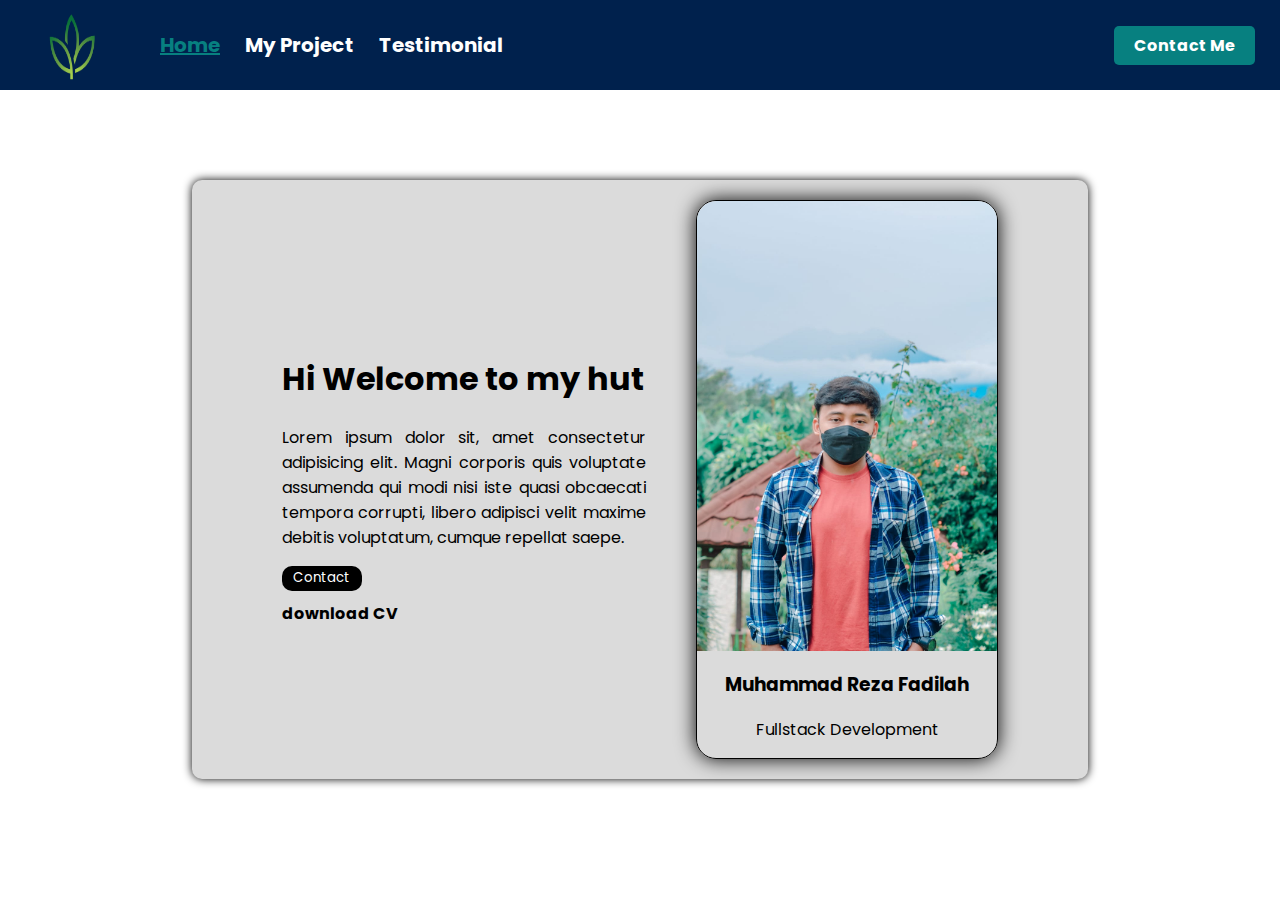
<file: index.html>
<html>
	<head>
		<meta charset="UTF-8" />
		<meta name="viewport" content="width=device-width, initial-scale=1.0" />
		<title>Personal Web</title>
		<link
			rel="stylesheet"
			href="https://cdnjs.cloudflare.com/ajax/libs/font-awesome/6.4.2/css/all.min.css"
			integrity="sha512-z3gLpd7yknf1YoNbCzqRKc4qyor8gaKU1qmn+CShxbuBusANI9QpRohGBreCFkKxLhei6S9CQXFEbbKuqLg0DA=="
			crossorigin="anonymous"
			referrerpolicy="no-referrer" />
		<link rel="stylesheet" href="css/index.css" />
	</head>
	<body>
		<!-- Navigasi -->
		<nav>
			<div class="nav-left">
				<ul>
					<li>
						<a href="index.html">
							<img src="image/Logo.png" alt="logo" />
						</a>
					</li>
					<li class="item-collapse">
						<a href="index.html" class="active">Home</a>
					</li>
					<li class="item-collapse">
						<a href="html/blog.html">My Project</a>
					</li>
					<li class="item-collapse">
						<a href="html/testimonial.html">Testimonial</a>
					</li>
				</ul>
			</div>
			<div class="nav-right item-collapse">
				<a href="html/contact.html">Contact Me</a>
			</div>

			<div class="nav-right" id="barsmenu">
				<button
					style="background-color: transparent; border: none; cursor: pointer"
					onclick="openHamburger();">
					<i class="fa-2x fa-solid fa-bars" style="color: white"></i>
				</button>
			</div>
		</nav>

		<div class="hamburger-nav-container" id="hamburger-nav-container">
			<a href="index.html" class="hamburger-active">Home</a>
			<a href="html/blog.html">Blog</a>
			<a href="html/testimonial.html">Testimonial</a>
			<div class="contact-hum">
				<a href="html/contact.html">Contact Me</a>
			</div>
		</div>

		<!-- Card -->
		<div class="container-card">
			<section>
				<div class="left">
					<h1>Hi Welcome to my hut</h1>
					<p>
						Lorem ipsum dolor sit, amet consectetur adipisicing elit. Magni
						corporis quis voluptate assumenda qui modi nisi iste quasi obcaecati
						tempora corrupti, libero adipisci velit maxime debitis voluptatum,
						cumque repellat saepe.
					</p>
					<a href="html/contact.html">
						<button>Contact</button>
					</a>
					<div class="card-download">
						<a href="#">download CV<i class="fa-solid fa-download"></i></a>
					</div>
					<div class="sosmed">
						<a
							href="https://www.linkedin.com/in/muhammadrezafadilah/"
							class="fa-brands fa-linkedin"></a>
						<a
							href="https://www.instagram.com/rezz.a002/"
							class="fa-brands fa-instagram"></a>
						<a
							href="https://www.facebook.com/rezafadilah123/"
							class="fa-brands fa-facebook"></a>
						<a
							href="https://twitter.com/Murf_111"
							class="fa-brands fa-twitter"></a>
					</div>
				</div>
				<div class="right">
					<div class="card">
						<img src="image/image card.jfif" alt="Ini Gambar"">
						<h3>Muhammad Reza Fadilah</h3>
						<p class="card-p">Fullstack Development</p>
					</div>
				</div>
			</section>
		</div>

		<script src="js/index.js"></script>
	</body>
</html>
</file>
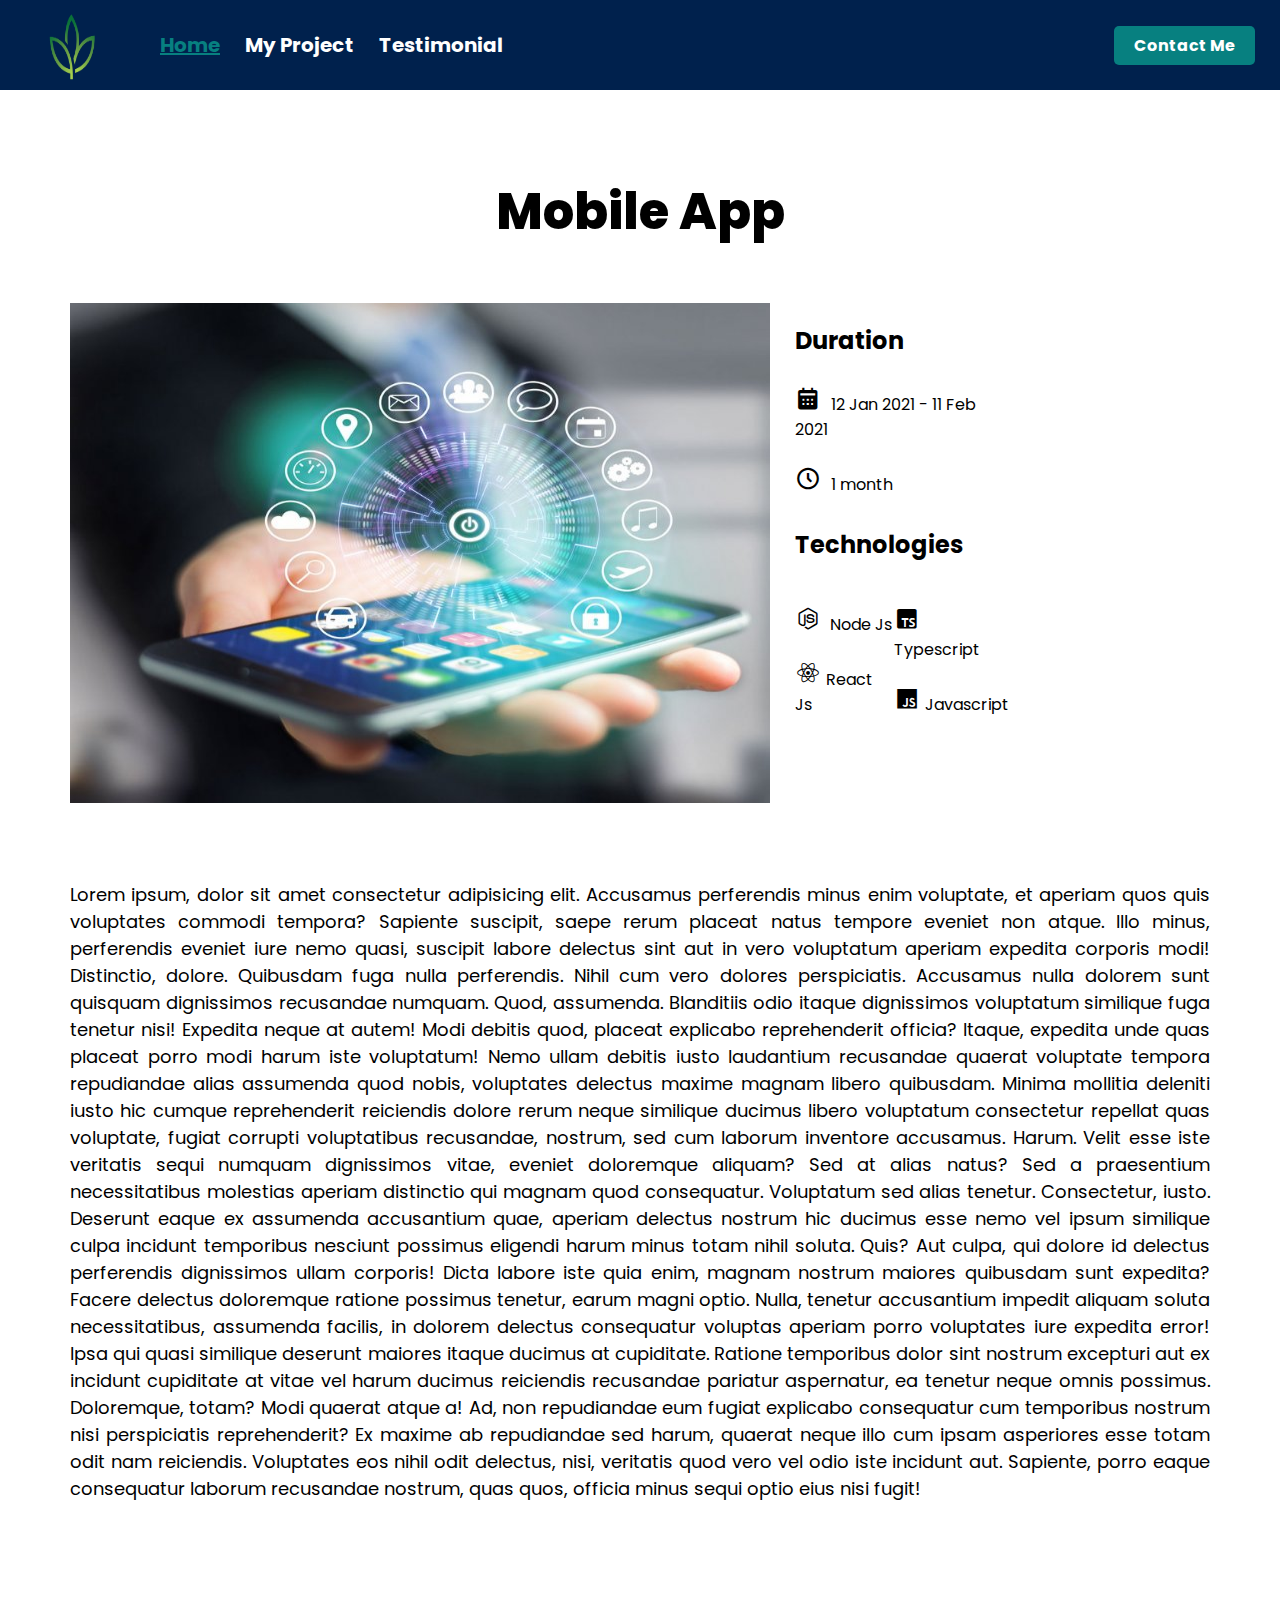
<file: html/blog-detail.html>
<!DOCTYPE html>
<html lang="en">
	<head>
		<meta charset="UTF-8" />
		<meta name="viewport" content="width=device-width, initial-scale=1.0" />
		<title>Blog Detail</title>
		<link
			href="https://unpkg.com/boxicons@2.1.4/css/boxicons.min.css"
			rel="stylesheet" />
		<link
			rel="stylesheet"
			href="https://cdnjs.cloudflare.com/ajax/libs/font-awesome/6.4.2/css/all.min.css"
			integrity="sha512-z3gLpd7yknf1YoNbCzqRKc4qyor8gaKU1qmn+CShxbuBusANI9QpRohGBreCFkKxLhei6S9CQXFEbbKuqLg0DA=="
			crossorigin="anonymous"
			referrerpolicy="no-referrer" />
		<link rel="stylesheet" href="../css/blog-detail.css" />
	</head>
	<body>
		<!-- Navbar -->
		<nav>
			<div class="nav-left">
				<ul>
					<li>
						<a href="index.html">
							<img src="../image/Logo.png" alt="logo" />
						</a>
					</li>
					<li class="item-collapse">
						<a href="../index.html" class="active">Home</a>
					</li>
					<li class="item-collapse">
						<a href="blog.html">My Project</a>
					</li>
					<li class="item-collapse">
						<a href="testimonial.html">Testimonial</a>
					</li>
				</ul>
			</div>
			<div class="nav-right item-collapse">
				<a href="contact.html">Contact Me</a>
			</div>

			<div class="nav-right" id="barsmenu">
				<button
					style="background-color: transparent; border: none; cursor: pointer"
					onclick="openHamburger();">
					<i class="fa-2x fa-solid fa-bars" style="color: white"></i>
				</button>
			</div>
		</nav>

		<div class="hamburger-nav-container" id="hamburger-nav-container">
			<a href="../index.html">Home</a>
			<a href="blog.html" class="hamburger-active">Blog</a>
			<a href="testimonial.html">Testimonial</a>
			<div class="contact-hum">
				<a href="contact.html">Contact Me</a>
			</div>
		</div>

		<!-- Blog Detail -->
		<div class="blog-detail">
			<h1>Mobile App</h1>
			<div class="header-detail">
				<div class="left-header">
					<img src="../image/project.jpeg" alt="detail" />
				</div>
				<div class="right-header">
					<div class="duration">
						<h2>Duration</h2>
						<p><i class="bx bxs-calendar"></i>12 Jan 2021 - 11 Feb 2021</p>

						<p><i class="bx bx-time-five"></i>1 month</p>
					</div>
					<div class="technologi">
						<h2>Technologies</h2>
						<div class="icon">
							<div>
								<p>
									<i class="bx bxl-nodejs"></i>
									Node Js
								</p>
								<p><i class="bx bxl-react"></i>React Js</p>
							</div>
							<div>
								<p><i class="bx bxl-typescript"></i>Typescript</p>
								<p><i class="bx bxl-javascript"></i>Javascript</p>
							</div>
						</div>
					</div>
				</div>
			</div>
			<div class="paragraph">
				<p>
					Lorem ipsum, dolor sit amet consectetur adipisicing elit. Accusamus
					perferendis minus enim voluptate, et aperiam quos quis voluptates
					commodi tempora? Sapiente suscipit, saepe rerum placeat natus tempore
					eveniet non atque. Illo minus, perferendis eveniet iure nemo quasi,
					suscipit labore delectus sint aut in vero voluptatum aperiam expedita
					corporis modi! Distinctio, dolore. Quibusdam fuga nulla perferendis.
					Nihil cum vero dolores perspiciatis. Accusamus nulla dolorem sunt
					quisquam dignissimos recusandae numquam. Quod, assumenda. Blanditiis
					odio itaque dignissimos voluptatum similique fuga tenetur nisi!
					Expedita neque at autem! Modi debitis quod, placeat explicabo
					reprehenderit officia? Itaque, expedita unde quas placeat porro modi
					harum iste voluptatum! Nemo ullam debitis iusto laudantium recusandae
					quaerat voluptate tempora repudiandae alias assumenda quod nobis,
					voluptates delectus maxime magnam libero quibusdam. Minima mollitia
					deleniti iusto hic cumque reprehenderit reiciendis dolore rerum neque
					similique ducimus libero voluptatum consectetur repellat quas
					voluptate, fugiat corrupti voluptatibus recusandae, nostrum, sed cum
					laborum inventore accusamus. Harum. Velit esse iste veritatis sequi
					numquam dignissimos vitae, eveniet doloremque aliquam? Sed at alias
					natus? Sed a praesentium necessitatibus molestias aperiam distinctio
					qui magnam quod consequatur. Voluptatum sed alias tenetur.
					Consectetur, iusto. Deserunt eaque ex assumenda accusantium quae,
					aperiam delectus nostrum hic ducimus esse nemo vel ipsum similique
					culpa incidunt temporibus nesciunt possimus eligendi harum minus totam
					nihil soluta. Quis? Aut culpa, qui dolore id delectus perferendis
					dignissimos ullam corporis! Dicta labore iste quia enim, magnam
					nostrum maiores quibusdam sunt expedita? Facere delectus doloremque
					ratione possimus tenetur, earum magni optio. Nulla, tenetur
					accusantium impedit aliquam soluta necessitatibus, assumenda facilis,
					in dolorem delectus consequatur voluptas aperiam porro voluptates iure
					expedita error! Ipsa qui quasi similique deserunt maiores itaque
					ducimus at cupiditate. Ratione temporibus dolor sint nostrum excepturi
					aut ex incidunt cupiditate at vitae vel harum ducimus reiciendis
					recusandae pariatur aspernatur, ea tenetur neque omnis possimus.
					Doloremque, totam? Modi quaerat atque a! Ad, non repudiandae eum
					fugiat explicabo consequatur cum temporibus nostrum nisi perspiciatis
					reprehenderit? Ex maxime ab repudiandae sed harum, quaerat neque illo
					cum ipsam asperiores esse totam odit nam reiciendis. Voluptates eos
					nihil odit delectus, nisi, veritatis quod vero vel odio iste incidunt
					aut. Sapiente, porro eaque consequatur laborum recusandae nostrum,
					quas quos, officia minus sequi optio eius nisi fugit!
				</p>
			</div>
		</div>

		<script src="../js/index.js"></script>
	</body>
</html>
</file>
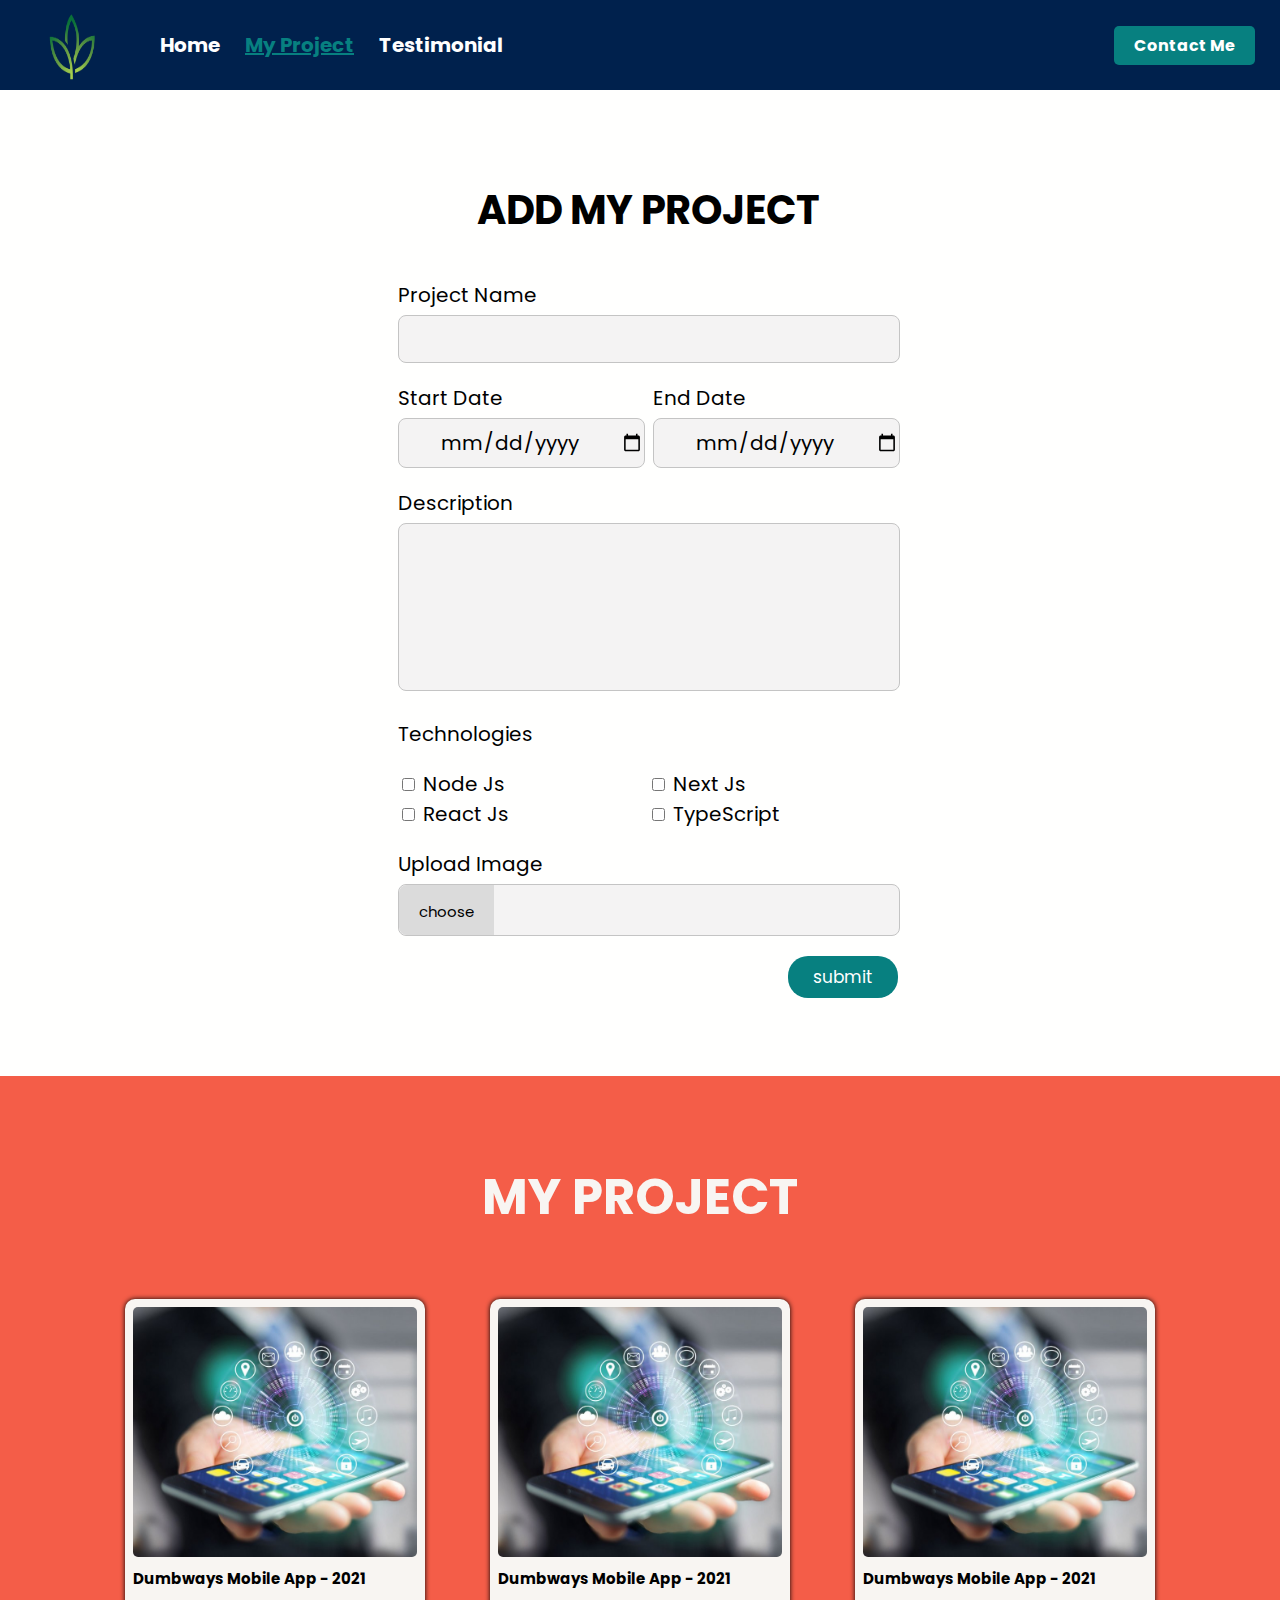
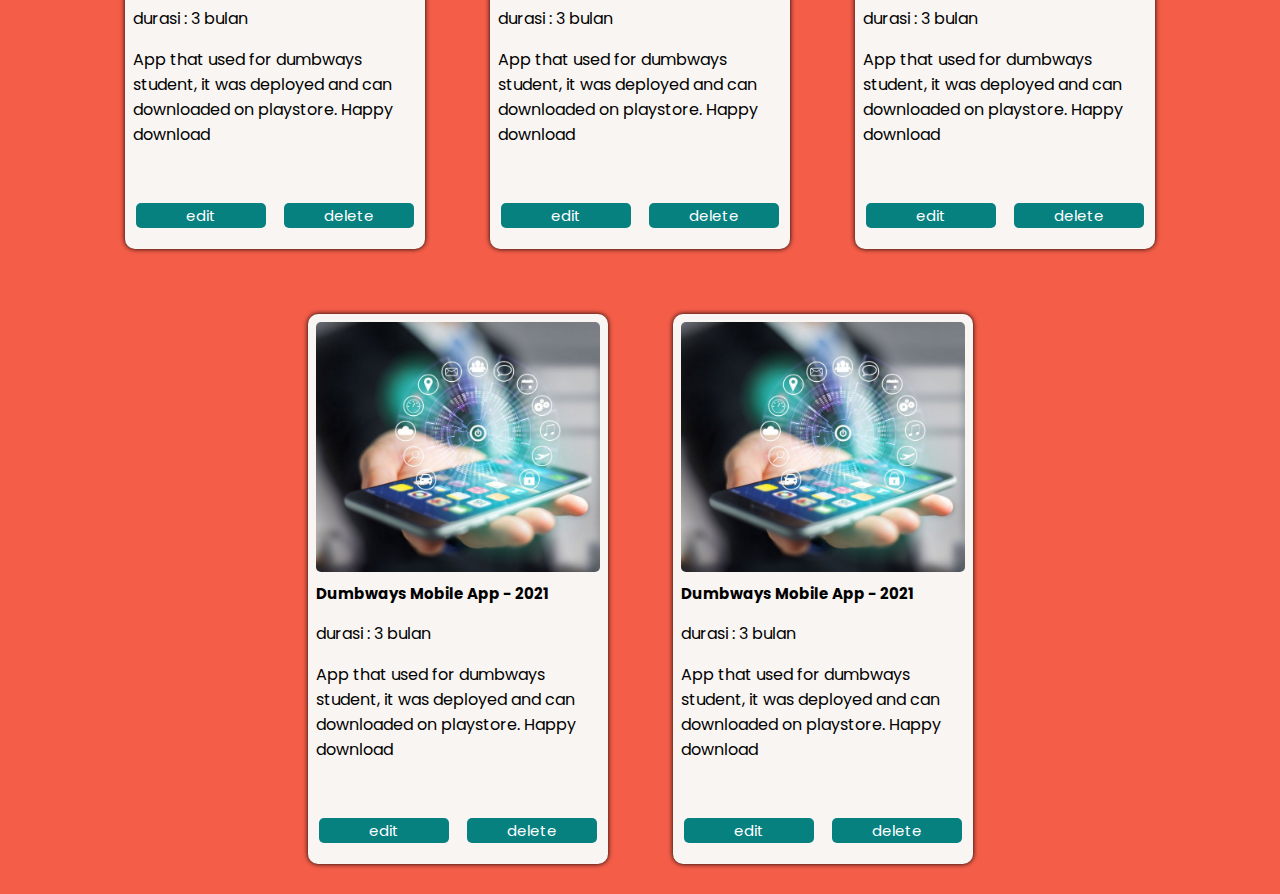
<file: html/blog.html>
<!DOCTYPE html>
<html lang="en">
	<head>
		<meta charset="UTF-8" />
		<meta name="viewport" content="width=device-width, initial-scale=1.0" />
		<title>Blog</title>
		<link
			href="https://unpkg.com/boxicons@2.1.4/css/boxicons.min.css"
			rel="stylesheet" />
		<link
			rel="stylesheet"
			href="https://cdnjs.cloudflare.com/ajax/libs/font-awesome/6.4.2/css/all.min.css"
			integrity="sha512-z3gLpd7yknf1YoNbCzqRKc4qyor8gaKU1qmn+CShxbuBusANI9QpRohGBreCFkKxLhei6S9CQXFEbbKuqLg0DA=="
			crossorigin="anonymous"
			referrerpolicy="no-referrer" />
		<link rel="stylesheet" href="../css/blog.css" />
	</head>
	<body>
		<!-- Navbar -->
		<nav>
			<div class="nav-left">
				<ul>
					<li>
						<a href="../index.html">
							<img src="../image/Logo.png" alt="logo" />
						</a>
					</li>
					<li class="item-collapse">
						<a href="../index.html">Home</a>
					</li>
					<li class="item-collapse">
						<a href="../html/blog.html" class="active">My Project</a>
					</li>
					<li class="item-collapse">
						<a href="../html/testimonial.html">Testimonial</a>
					</li>
				</ul>
			</div>
			<div class="nav-right item-collapse">
				<a href="../html/contact.html">Contact Me</a>
			</div>

			<div class="nav-right" id="barsmenu">
				<button
					style="background-color: transparent; border: none; cursor: pointer"
					onclick="openHamburger();">
					<i class="fa-2x fa-solid fa-bars" style="color: white"></i>
				</button>
			</div>
		</nav>

		<div class="hamburger-nav-container" id="hamburger-nav-container">
			<a href="../index.html">Home</a>
			<a href="blog.html" class="hamburger-active">Blog</a>
			<a href="testimonial.html">Testimonial</a>
			<div class="contact-hum">
				<a href="contact.html">Contact Me</a>
			</div>
		</div>

		<!-- Form blog -->
		<div class="blog">
			<div class="blog-form">
				<div class="form-container">
					<form id="form">
						<h1>ADD MY PROJECT</h1>
						<div class="input-title">
							<label for="input-blog-title">Project Name</label>
							<input type="text" id="input-blog-title" />
						</div>
						<div class="blog-date">
							<div class="start-date">
								<label for="input-blog-startDate">Start Date</label>
								<input type="date" id="input-blog-startDate" />
							</div>
							<div class="end-date">
								<label for="input-blog-endDate">End Date</label>
								<input type="date" id="input-blog-endDate" />
							</div>
						</div>
						<div>
							<label for="input-blog-content">Description</label>
							<textarea id="input-blog-content"></textarea>
						</div>
						<div>
							<label>Technologies</label>
							<div class="tech">
								<div class="tech-left">
									<div class="chk-left">
										<input
											type="checkbox"
											class="multi-input"
											id="input-chk-node" />
										<label>Node Js</label>
									</div>
									<div class="chk-right">
										<input
											type="checkbox"
											class="multi-input"
											id="input-chk-next" />
										<label>Next Js</label>
									</div>
								</div>
								<div class="tech-right">
									<div class="chk-left">
										<input
											type="checkbox"
											class="multi-input"
											id="input-chk-react" />
										<label>React Js</label>
									</div>
									<div class="chk-right">
										<input
											type="checkbox"
											class="multi-input"
											id="input-chk-ts" />
										<label>TypeScript</label>
									</div>
								</div>
							</div>
						</div>
						<div>
							<label>Upload Image</label>
							<div class="input-blog-image-group">
								<label for="input-blog-image">
									<div>
										<p>choose</p>
									</div>
									<i class="fa-solid fa-paperclip"></i>
								</label>
								<input type="file" id="input-blog-image" hidden />
							</div>
						</div>
						<div class="button-group">
							<button type="submit" onclick="addBlog(event)">submit</button>
						</div>
					</form>
				</div>
			</div>

			<!-- Blog Contect -->
			<div class="blog-content">
				<h1>MY PROJECT</h1>
				<div id="contents" class="card">
					<div class="container-card">
						<div class="card-content">
							<img src="../image/project.jpeg" alt="gambar" />
							<a href="blog-detail.html" target="_blank">
								<h1>Dumbways Mobile App - 2021</h1>
							</a>
							<p>durasi : 3 bulan</p>
							<div id="container-desc">
								App that used for dumbways student, it was deployed and can
								downloaded on playstore. Happy download
							</div>
							<div>
								<i class="fa-brands fa-node"></i>
								<i class="fa-brands fa-square-js"></i>
								<i class="fa-brands fa-react"></i>
								<i class="fa-brands fa-node-js"></i>
							</div>
							<div class="ctn-btn">
								<div class="btn-left">
									<button>edit</button>
								</div>
								<div class="btn-right">
									<button>delete</button>
								</div>
							</div>
						</div>
					</div>

					<div class="container-card">
						<div class="card-content">
							<img src="../image/project.jpeg" alt="gambar" />
							<a href="blog-detail.html" target="_blank">
								<h1>Dumbways Mobile App - 2021</h1>
							</a>
							<p>durasi : 3 bulan</p>
							<div id="container-desc">
								App that used for dumbways student, it was deployed and can
								downloaded on playstore. Happy download
							</div>
							<div>
								<i class="fa-brands fa-node"></i>
								<i class="fa-brands fa-square-js"></i>
								<i class="fa-brands fa-react"></i>
								<i class="fa-brands fa-node-js"></i>
							</div>
							<div class="ctn-btn">
								<div class="btn-left">
									<button>edit</button>
								</div>
								<div class="btn-right">
									<button>delete</button>
								</div>
							</div>
						</div>
					</div>

					<div class="container-card">
						<div class="card-content">
							<img src="../image/project.jpeg" alt="gambar" />
							<a href="blog-detail.html" target="_blank">
								<h1>Dumbways Mobile App - 2021</h1>
							</a>
							<p>durasi : 3 bulan</p>
							<div id="container-desc">
								App that used for dumbways student, it was deployed and can
								downloaded on playstore. Happy download
							</div>
							<div>
								<i class="fa-brands fa-node"></i>
								<i class="fa-brands fa-square-js"></i>
								<i class="fa-brands fa-react"></i>
								<i class="fa-brands fa-node-js"></i>
							</div>
							<div class="ctn-btn">
								<div class="btn-left">
									<button>edit</button>
								</div>
								<div class="btn-right">
									<button>delete</button>
								</div>
							</div>
						</div>
					</div>

					<div class="container-card">
						<div class="card-content">
							<img src="../image/project.jpeg" alt="gambar" />
							<a href="blog-detail.html" target="_blank">
								<h1>Dumbways Mobile App - 2021</h1>
							</a>
							<p>durasi : 3 bulan</p>
							<div id="container-desc">
								App that used for dumbways student, it was deployed and can
								downloaded on playstore. Happy download
							</div>
							<div>
								<i class="fa-brands fa-node"></i>
								<i class="fa-brands fa-square-js"></i>
								<i class="fa-brands fa-react"></i>
								<i class="fa-brands fa-node-js"></i>
							</div>
							<div class="ctn-btn">
								<div class="btn-left">
									<button>edit</button>
								</div>
								<div class="btn-right">
									<button>delete</button>
								</div>
							</div>
						</div>
					</div>

					<div class="container-card">
						<div class="card-content">
							<img src="../image/project.jpeg" alt="gambar" />
							<a href="blog-detail.html" target="_blank">
								<h1>Dumbways Mobile App - 2021</h1>
							</a>
							<p>durasi : 3 bulan</p>
							<div id="container-desc">
								App that used for dumbways student, it was deployed and can
								downloaded on playstore. Happy download
							</div>
							<div>
								<i class="fa-brands fa-node"></i>
								<i class="fa-brands fa-square-js"></i>
								<i class="fa-brands fa-react"></i>
								<i class="fa-brands fa-node-js"></i>
							</div>
							<div class="ctn-btn">
								<div class="btn-left">
									<button>edit</button>
								</div>
								<div class="btn-right">
									<button>delete</button>
								</div>
							</div>
						</div>
					</div>
				</div>
			</div>
		</div>

		<script src="../js/blog.js"></script>
		<script src="../js/index.js"></script>
	</body>
</html>
</file>
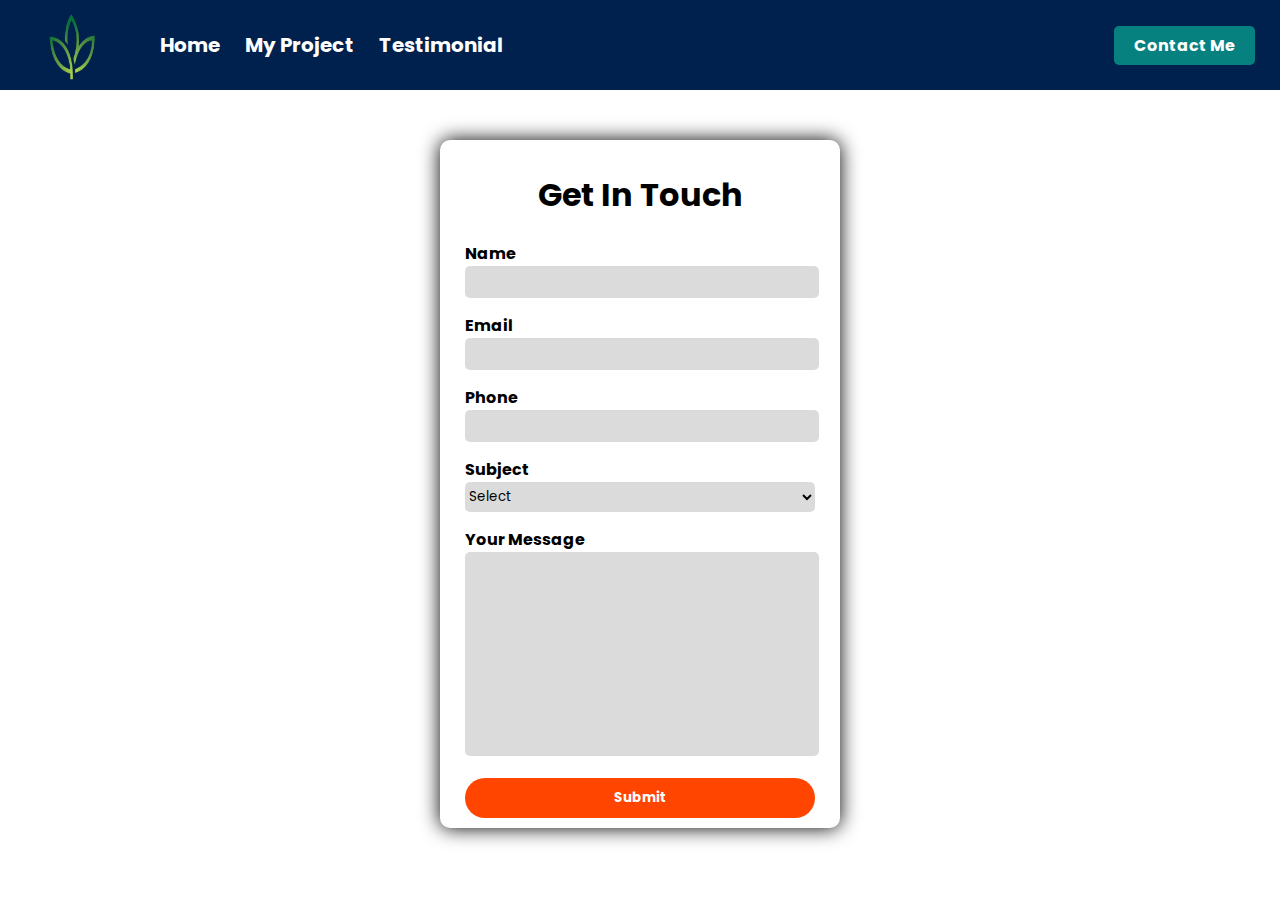
<file: html/contact.html>
<!DOCTYPE html>
<html lang="en">
	<head>
		<meta charset="UTF-8" />
		<meta name="viewport" content="width=device-width, initial-scale=1.0" />
		<title>Contact</title>
		<link
			rel="stylesheet"
			href="https://cdnjs.cloudflare.com/ajax/libs/font-awesome/6.4.2/css/all.min.css"
			integrity="sha512-z3gLpd7yknf1YoNbCzqRKc4qyor8gaKU1qmn+CShxbuBusANI9QpRohGBreCFkKxLhei6S9CQXFEbbKuqLg0DA=="
			crossorigin="anonymous"
			referrerpolicy="no-referrer" />
		<link rel="stylesheet" href="../css/contact.css" />
	</head>
	<body>
		<!-- Navbar -->
		<nav>
			<div class="nav-left">
				<ul>
					<li>
						<a href="index.html">
							<img src="../image/Logo.png" alt="logo" />
						</a>
					</li>
					<li class="item-collapse">
						<a href="../index.html">Home</a>
					</li>
					<li class="item-collapse">
						<a href="blog.html">My Project</a>
					</li>
					<li class="item-collapse">
						<a href="testimonial.html">Testimonial</a>
					</li>
				</ul>
			</div>
			<div class="nav-right item-collapse">
				<a href="../html/contact.html">Contact Me</a>
			</div>

			<div class="nav-right" id="barsmenu">
				<button
					style="background-color: transparent; border: none; cursor: pointer"
					onclick="openHamburger();">
					<i
						class="fa-2x fa-solid fa-bars"
						style="
							color: #fff;
							display: flex;
							justify-content: end;
							align-items: end;
						"></i>
				</button>
			</div>
		</nav>

		<div class="hamburger-nav-container" id="hamburger-nav-container">
			<a href="../index.html">Home</a>
			<a href="blog.html">Blog</a>
			<a href="testimonial.html">Testimonial</a>
			<div class="contact-hum">
				<a href="contact.html">Contact Me</a>
			</div>
		</div>

		<!-- Contact -->
		<div class="container-contact">
			<form>
				<h1>Get In Touch</h1>

				<div>
					<label for="input-name">Name</label>
					<input type="text" id="input-name" required />
				</div>

				<div>
					<label for="input-email">Email</label>
					<input type="email" id="input-email" required />
				</div>

				<div>
					<label for="input-phone">Phone</label>
					<input type="number" id="input-phone" />
				</div>

				<div>
					<label for="input-subject">Subject</label>
					<select id="input-subject">
						<option value="" hidden>Select</option>
						<option>Frontend</option>
						<option>Backend</option>
						<option>Fullstack</option>
					</select>
				</div>

				<div>
					<label for="input-message">Your Message</label>
					<textarea
						id="input-message"
						cols="30"
						rows="10"
						maxlength="100"></textarea>
				</div>

				<div class="div-button">
					<button type="button" onclick="submitData()">Submit</button>
				</div>
			</form>
		</div>

		<script src="../js/contact.js"></script>
		<script src="../js/index.js"></script>
	</body>
</html>
</file>
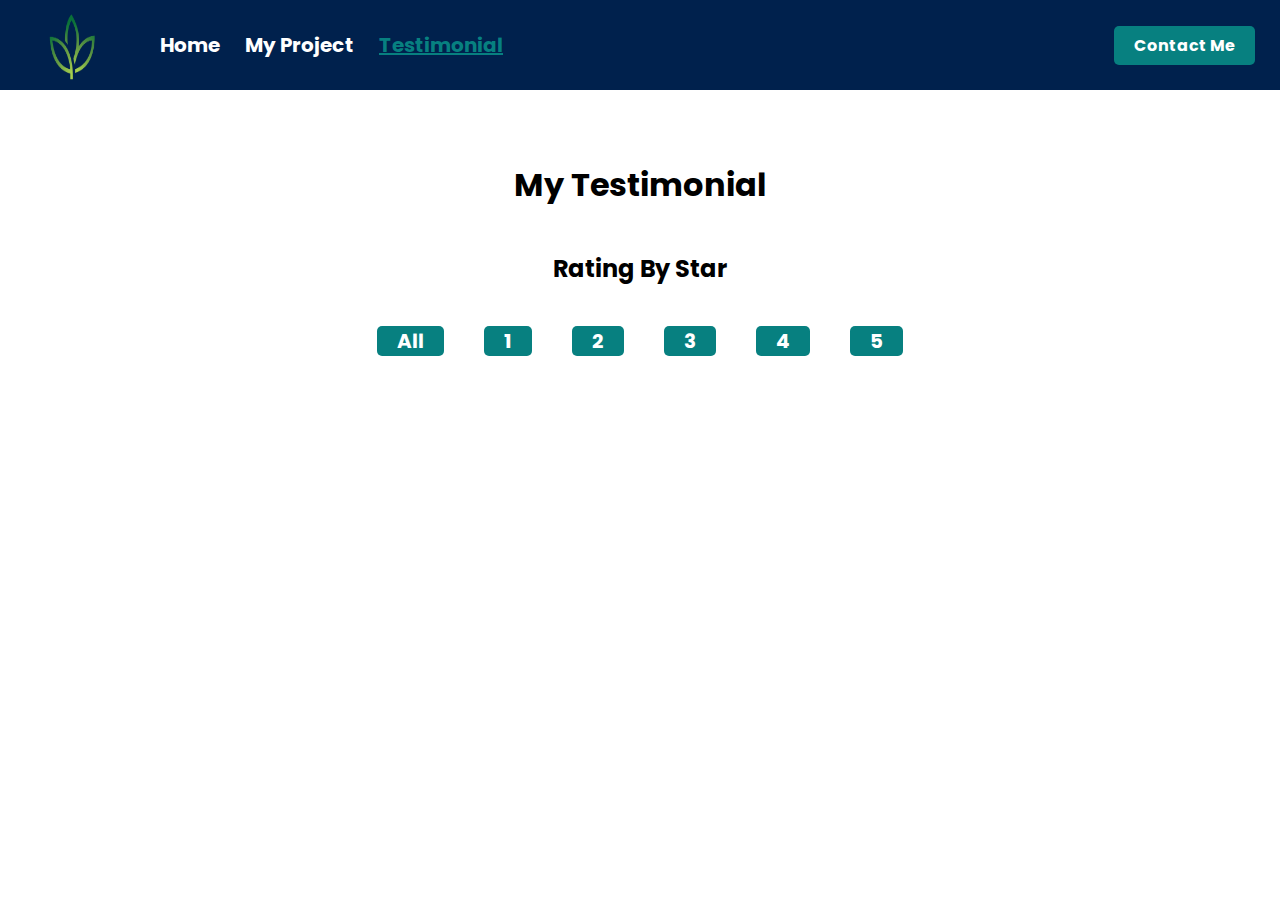
<file: html/testimonial.html>
<!DOCTYPE html>
<html lang="en">
	<head>
		<meta charset="UTF-8" />
		<meta name="viewport" content="width=device-width, initial-scale=1.0" />
		<title>Testimonial</title>
		<link
			rel="stylesheet"
			href="https://cdnjs.cloudflare.com/ajax/libs/font-awesome/6.4.2/css/all.min.css"
			integrity="sha512-z3gLpd7yknf1YoNbCzqRKc4qyor8gaKU1qmn+CShxbuBusANI9QpRohGBreCFkKxLhei6S9CQXFEbbKuqLg0DA=="
			crossorigin="anonymous"
			referrerpolicy="no-referrer" />
		<link rel="stylesheet" href="../css/testimonial.css" />
	</head>
	<body>
		<!-- Navbar -->
		<nav>
			<div class="nav-left">
				<ul>
					<li>
						<a href="../index.html">
							<img src="../image/Logo.png" alt="logo" />
						</a>
					</li>
					<li class="item-collapse">
						<a href="../index.html">Home</a>
					</li>
					<li class="item-collapse">
						<a href="../html/blog.html">My Project</a>
					</li>
					<li class="item-collapse">
						<a href="../html/testimonial.html" class="active">Testimonial</a>
					</li>
				</ul>
			</div>
			<div class="nav-right item-collapse">
				<a href="../html/contact.html">Contact Me</a>
			</div>

			<div class="nav-right" id="barsmenu">
				<button
					style="background-color: transparent; border: none; cursor: pointer"
					onclick="openHamburger();">
					<i class="fa-2x fa-solid fa-bars" style="color: white"></i>
				</button>
			</div>
		</nav>

		<div class="hamburger-nav-container" id="hamburger-nav-container">
			<a href="../index.html">Home</a>
			<a href="blog.html">Blog</a>
			<a href="testimonial.html" class="hamburger-active">Testimonial</a>
			<div class="contact-hum">
				<a href="contact.html">Contact Me</a>
			</div>
		</div>

		<div class="container">
			<h1>My Testimonial</h1>
			<div class="container-rating">
				<h2>Rating By Star</h2>
				<div class="rating">
					<button class="rating-btn" onclick="showTestimonial()">All</button>
					<button class="rating-btn" onclick="filterTestimonial(1)">
						1 <i class="fa-solid fa-star"></i>
					</button>
					<button class="rating-btn" onclick="filterTestimonial(2)">
						2 <i class="fa-solid fa-star"></i>
					</button>
					<button class="rating-btn" onclick="filterTestimonial(3)">
						3 <i class="fa-solid fa-star"></i>
					</button>
					<button class="rating-btn" onclick="filterTestimonial(4)">
						4 <i class="fa-solid fa-star"></i>
					</button>
					<button class="rating-btn" onclick="filterTestimonial(5)">
						5 <i class="fa-solid fa-star"></i>
					</button>
				</div>
			</div>
			<div class="testimonials" id="testimonials">
				<!-- <div class="testimonial">
					<img src="../image/image card.jfif" class="profile-testimonial" />
					<p class="quote">
						Lorem ipsum dolor sit amet consectetur adipisicing elit. Deserunt
						quo recusandae alias accusamus maiores perferendis amet dolor maxime
						molestiae. Sapiente, officiis! Eveniet, mollitia quasi. Recusandae
						architecto quia alias incidunt maiores.
					</p>
					<p class="author">- Muhammad Reza Fadilah</p>
				</div>

				<div class="testimonial">
					<img src="../image/image card.jfif" class="profile-testimonial" />
					<p class="quote">
						Lorem ipsum dolor sit amet consectetur adipisicing elit. Deserunt
						quo recusandae alias accusamus maiores perferendis amet dolor maxime
						molestiae. Sapiente, officiis! Eveniet, mollitia quasi. Recusandae
						architecto quia alias incidunt maiores.
					</p>
					<p class="author">- Muhammad Reza Fadilah</p>
				</div>

				<div class="testimonial">
					<img src="../image/image card.jfif" class="profile-testimonial" />
					<p class="quote">
						Lorem ipsum dolor sit amet consectetur adipisicing elit. Deserunt
						quo recusandae alias accusamus maiores perferendis amet dolor maxime
						molestiae. Sapiente, officiis! Eveniet, mollitia quasi. Recusandae
						architecto quia alias incidunt maiores.
					</p>
					<p class="author">- Muhammad Reza Fadilah</p>
				</div> -->
			</div>
		</div>

		<script src="../js/index.js"></script>
		<script src="../js/testimonial-ajax.js"></script>
	</body>
</html>
</file>
<file: css/index.css>
@import url("https://fonts.googleapis.com/css2?family=Poppins&display=swap");

* {
	text-decoration: none;
	font-family: "Poppins", sans-serif;
	color: black;
}

/* Navbar */
a {
	text-decoration: none;
	font-weight: bold;
	color: white;
}

body {
	margin: 0;
}

nav {
	background-color: #00214d;
	display: flex;
	align-items: center;
	height: 10vh;
}

nav ul {
	display: flex;
	list-style-type: none;
	align-items: center;
}

nav ul li,
img {
	margin-right: 25px;
	font-size: 20px;
	display: flex;
	align-items: center;
	justify-content: center;
}

nav ul img {
	width: 70px;
	height: 10vh;
}

nav ul li .active {
	color: #078080;
	text-decoration: underline;
}

.nav-left {
	flex: 50%;
}

.nav-right {
	flex: 50%;
	text-align: end;
	margin-right: 25px;
}

.nav-right a {
	background-color: #078080;
	padding: 8px 20px;
	color: white;
	border-radius: 5px;
}

#barsmenu {
	display: none;
}

.hamburger {
	display: none;
}

.hamburger a {
	color: #000;
}

.hamburger-nav-container {
	font-size: 23px;
	list-style-type: none;
	display: none;
	background-color: #9a9a9a;
	padding-bottom: 15px;
	padding-top: 15px;
}

.hamburger-nav-container a {
	text-decoration: none;
	color: #fff;
	display: flex;
	align-items: center;
	justify-content: center;
	padding: 10px;
	border: none;
}

.hamburger-nav-container .hamburger-active {
	text-decoration: none;
	color: #078080;
	display: flex;
	align-items: center;
	justify-content: center;
	padding: 10px;
}

.hamburger-nav-container .contact-hum {
	background-color: #078080;
	margin: 0px auto;
	width: 200px;
	text-align: center;
	padding: 0px 50px;
	color: white;
	border-radius: 10px;
}

.hamburger-nav-container .contact-hum:hover {
	background-color: #000;
}

/* Card */
.container-card {
	width: 70%;
	margin: 90px auto;
	display: flex;
	background-color: #dbdbdb;
	border: none;
	border-radius: 10px;
	box-shadow: 0 0 10px black;
}

.container-card p {
	text-align: justify;
}

.container-card button {
	width: 80px;
	height: 25px;
	border-radius: 10px;
	color: white;
	background-color: black;
	text-align: center;
	margin-bottom: 10px;
	cursor: pointer;
	border: none;
}

.container-card button:hover {
	background-color: #078080;
	box-shadow: 0 0 5px grey;
}

.container-card .left a {
	text-decoration: none;
	font-weight: bold;
	color: black;
}

.container-card .left a:hover {
	color: #078080;
}

.container-card .sosmed {
	text-align: center;
	font-size: 30px;
}

.container-card .card {
	width: 300px;
	border: 1px solid black;
	margin: 20px auto;
	padding: 0px;
	border-radius: 20px;
	box-shadow: 0 0 20px #000000;
	text-align: center;
}

.container-card .card-p {
	text-align: center;
}

.container-card .card img {
	border-radius: 20px 20px 0 0;
	width: 100%;
	display: block;
}

.container-card section {
	display: flex;
	width: 80%;
	align-items: center;
	margin: auto;
}

.container-card .left {
	flex: 70%;
}

.container-card .right {
	flex: 30%;
	margin-left: 50px;
}

@media only screen and (max-width: 900px) {
	.container-card {
		width: 90%;
	}

	.container-card section {
		flex-direction: column;
	}

	.container-card button {
		width: 100%;
	}

	.container-card .card-download {
		text-align: center;
	}
	.container-card .left {
		flex: 100%;
	}

	.container-card .right {
		margin-left: 0;
	}

	.item-collapse {
		display: none;
	}

	#barsmenu {
		display: block;
	}
}

@media only screen and (max-width: 550px) {
	.container-card {
		width: 90%;
	}

	.container-card section {
		flex-direction: column;
	}

	.container-card .right {
		margin-left: 0;
	}

	.item-collapse {
		display: none;
	}

	#barsmenu {
		display: block;
	}
}
</file>
<file: css/blog-detail.css>
@import url("https://fonts.googleapis.com/css2?family=Poppins&display=swap");

* {
	text-decoration: none;
	font-family: "Poppins", sans-serif;
	color: black;
}

/* Navbar */
a {
	text-decoration: none;
	font-weight: bold;
	color: white;
}

body {
	margin: 0;
}

nav {
	background-color: #00214d;
	display: flex;
	align-items: center;
	height: 10vh;
}

nav ul {
	display: flex;
	list-style-type: none;
	align-items: center;
}

nav ul li,
img {
	margin-right: 25px;
	font-size: 20px;
	display: flex;
	align-items: center;
	justify-content: center;
}

nav ul img {
	width: 70px;
	height: 10vh;
}

nav ul li .active {
	color: #078080;
	text-decoration: underline;
}

.nav-left {
	flex: 50%;
}

.nav-right {
	flex: 50%;
	text-align: end;
	margin-right: 25px;
}

.nav-right a {
	background-color: #078080;
	padding: 8px 20px;
	color: white;
	border-radius: 5px;
}

#barsmenu {
	display: none;
}

.hamburger {
	display: none;
}

.hamburger a {
	color: #000;
}

.hamburger-nav-container {
	font-size: 23px;
	list-style-type: none;
	display: none;
	background-color: #9a9a9a;
	padding-bottom: 15px;
	padding-top: 15px;
}

.hamburger-nav-container a {
	text-decoration: none;
	color: #fff;
	display: flex;
	align-items: center;
	justify-content: center;
	padding: 10px;
	border: none;
}

.hamburger-nav-container .hamburger-active {
	text-decoration: none;
	color: #078080;
	display: flex;
	align-items: center;
	justify-content: center;
	padding: 10px;
}

.hamburger-nav-container .contact-hum {
	background-color: #078080;
	margin: 0px auto;
	width: 200px;
	text-align: center;
	padding: 0px 50px;
	color: white;
	border-radius: 10px;
}

.hamburger-nav-container .contact-hum:hover {
	background-color: #000;
}
/* Blog Detail */
.blog-detail {
	padding: 20px 0px;
	margin: 30px 10px;
	border-radius: 20px;
	padding-bottom: 30px;
}

.blog-detail h1 {
	text-align: center;
	font-weight: 800;
	font-size: 50px;
}

.left-header img {
	width: 700px;
	height: 500px;
}

.right-header {
	margin-right: 200px;
	width: 250px;
}
.header-detail {
	margin: 0 20px;
	padding: 20px 40px;
	display: flex;
	justify-content: space-between;
	background-repeat: no-repeat;
	background-size: 100% 100%;
}

.duration i {
	margin-right: 10px;
	font-size: 26px;
	margin-top: 8px;
}

.duration p {
	font-size: 16px;
}

.technologi {
	margin-top: 30px;
}

.technologi i {
	margin-right: 5px;
	font-size: 26px;
	margin-top: 8px;
}

.icon {
	display: flex;
	justify-content: space-between;
}

.paragraph {
	margin-top: 20px;
	padding: 20px 60px;
}

.paragraph p {
	font-size: 18px;
	text-align: justify;
}

@media only screen and (max-width: 900px) {
	.blog-detail {
		margin: 0 auto;
	}

	.header-detail {
		flex-direction: column;
	}

	.item-collapse {
		display: none;
	}

	#barsmenu {
		display: block;
	}
}

@media only screen and (max-width: 550px) {
	.blog-detail {
		margin: 0 auto;
	}

	.header-detail {
		flex-direction: column;
	}

	.header-detail .left-header img {
		max-width: 100%;
	}

	.item-collapse {
		display: none;
	}

	#barsmenu {
		display: block;
	}
}
</file>
<file: css/blog.css>
@import url("https://fonts.googleapis.com/css2?family=Poppins&display=swap");

* {
	text-decoration: none;
	font-family: "Poppins", sans-serif;
	color: black;
}

/* Navbar */
a {
	text-decoration: none;
	font-weight: bold;
	color: white;
}

body {
	margin: 0;
}

nav {
	background-color: #00214d;
	display: flex;
	align-items: center;
	height: 10vh;
}

nav ul {
	display: flex;
	list-style-type: none;
	align-items: center;
}

nav ul li,
img {
	margin-right: 25px;
	font-size: 20px;
	display: flex;
	align-items: center;
	justify-content: center;
}

nav ul img {
	width: 70px;
	height: 10vh;
}

nav ul li .active {
	color: #078080;
	text-decoration: underline;
}

.nav-left {
	flex: 50%;
}

.nav-right {
	flex: 50%;
	text-align: end;
	margin-right: 25px;
}

.nav-right a {
	background-color: #078080;
	padding: 8px 20px;
	color: white;
	border-radius: 5px;
}

#barsmenu {
	display: none;
}

.hamburger {
	display: none;
}

.hamburger a {
	color: #000;
}

.hamburger-nav-container {
	font-size: 23px;
	list-style-type: none;
	display: none;
	background-color: #9a9a9a;
	padding-bottom: 15px;
	padding-top: 15px;
}

.hamburger-nav-container a {
	text-decoration: none;
	color: #fff;
	display: flex;
	align-items: center;
	justify-content: center;
	padding: 10px;
	border: none;
}

.hamburger-nav-container .hamburger-active {
	text-decoration: none;
	color: #078080;
	display: flex;
	align-items: center;
	justify-content: center;
	padding: 10px;
}

.hamburger-nav-container .contact-hum {
	background-color: #078080;
	margin: 0px auto;
	width: 200px;
	text-align: center;
	padding: 0px 50px;
	color: white;
	border-radius: 10px;
}

.hamburger-nav-container .contact-hum:hover {
	background-color: #000;
}

/* Form Blog */
.blog-content {
	margin: 0 auto;
}

.blog-form {
	background-color: #fffffe;
	padding: 50px 0;
	display: flex;
	justify-content: center;
}

.blog-form .form-container {
	width: 500px;
}

.blog-form .form-container h1 {
	text-align: center;
	margin-bottom: 40px;
}

.blog-form form label {
	font-size: 20px;
	font-weight: 400;
}

.blog-form form {
	width: 100%;
	font-size: 20px;
	font-weight: 400;
	padding: 8px;
	margin-top: 5px;
	margin-bottom: 20px;
	border: none;
	border-radius: 8px;
}

.blog-form .input-title input {
	width: 100%;
	font-size: 20px;
	font-weight: 400;
	padding: 8px 0;
	margin-top: 5px;
	margin-bottom: 20px;
	background-color: #f4f3f3;
	border: 1px solid #c4c4c4;
	border-radius: 8px;
}

.blog-form .blog-date {
	display: flex;
	gap: 10px;
}

.blog-form .blog-date label {
	font-size: 20px;
	font-weight: 400;
}

.blog-form .blog-date .start-date {
	flex: 50%;
}

.blog-form .blog-date .start-date input {
	width: 100%;
	font-size: 20px;
	font-weight: 400;
	text-align: center;
	padding: 8px 0;
	margin-top: 5px;
	margin-bottom: 20px;
	background-color: #f4f3f3;
	border: 1px solid #c4c4c4;
	border-radius: 8px;
}

.blog-form .blog-date .end-date {
	flex: 50%;
	/* margin-left: 10px; */
}

.blog-form .blog-date .end-date input {
	width: 100%;
	font-size: 20px;
	font-weight: 400;
	padding: 8px 0;
	text-align: center;
	text-decoration: none;
	margin-top: 5px;
	margin-bottom: 20px;
	background-color: #f4f3f3;
	border: 1px solid #c4c4c4;
	border-radius: 8px;
}

.blog-form form textarea {
	height: 150px;
	resize: none;
	width: 100%;
	font-size: 20px;
	font-weight: 400;
	padding: 8px 0;
	margin-top: 5px;
	margin-bottom: 20px;
	background-color: #f4f3f3;
	border: 1px solid #c4c4c4;
	border-radius: 8px;
}

.blog-form .form-container .tech {
	width: 100%;
	margin: 20px 0;
}

.blog-form .form-container .tech .tech-left {
	display: flex;
}

.blog-form .form-container .tech .tech-right {
	display: flex;
}

.blog-form .form-container .tech .chk-left {
	flex: 50%;
}

.blog-form .form-container .tech .chk-right {
	flex: 50%;
}

.blog-form form .input-blog-image-group {
	width: 100%;
	height: 50px;
	font-size: 20px;
	font-weight: 400;
	padding: 0;
	margin-top: 5px;
	margin-bottom: 20px;
	background: #f4f3f3;
	border: 1px solid #c4c4c4;
	border-radius: 8px;
	cursor: pointer;
}

.blog-form form .input-blog-image-group label div p {
	font-size: 15px;
	display: flex;
	align-items: center;
	justify-content: center;
}

.blog-form form .input-blog-image-group label div {
	width: 20%;
	height: 50px;
	margin: 0;
	padding: 0;
	background-color: #dbdbdb;
	border-radius: 8px 0px 0px 8px;
}

.blog-form form .input-blog-image-group label {
	width: 95%;
	padding-right: 10px;
	cursor: pointer;
	display: flex;
	align-items: center;
	justify-content: space-between;
}

.blog-form form .button-group {
	text-align: right;
}

.blog-form form button {
	padding: 8px 25px;
	font-size: 17px;
	background: #078080;
	border-radius: 20px;
	border: none;
	color: #fff;
	cursor: pointer;
}

.blog-form form button:active {
	background-color: black;
}

.blog-content {
	padding-top: 50px;
	width: 100%;
	background-color: #f45d48;
}

.blog-content h1 {
	text-align: center;
	font-size: 50px;
	color: #f8f5f2;
}

.blog-content .container-card {
	background-color: #f8f5f2;
	width: 300px;
	height: 550px;
	margin: 30px;
	border-radius: 10px;
	box-shadow: 0px 0px 5px;
	border-style: none;
}

.blog-content .container-card .card-content {
	margin: auto;
	padding: 8px;
	border-radius: 8px;
}

.blog-content .container-card .card-content img {
	width: 100%;
	height: 250px;
	border-radius: 5px;
}

.blog-content .container-card .card-content h1 {
	text-align: left;
	font-size: 15px;
	color: black;
}

#container-desc {
	width: 100%; /* Sesuaikan dengan lebar kontainer Anda */
	height: 100px;
	display: -webkit-box; /* Mendukung Safari dan Chrome */
	-webkit-line-clamp: 4; /* Batasan jumlah baris yang akan ditampilkan */
	-webkit-box-orient: vertical; /* Mengatur orientasi kotak */
	overflow: hidden; /* Mengatur overflow menjadi tersembunyi */
	position: relative;
	text-overflow: ellipsis;
}

#container-desc::before {
	content: "";
	position: absolute;
	bottom: 0;
	right: 0;
	background: linear-gradient(to right, ellipsis, white 50%);
	width: 100%;
	height: 1.5em; /* Tinggi gradien */
}

.blog-content .container-card .card-content div i {
	margin: 10px 10px;
	font-size: 30px;
	cursor: pointer;
}

.blog-content .container-card .card-content div i:hover {
	color: #078080;
}

.blog-content .container-card .card-content .ctn-btn {
	display: flex;
	align-items: center;
	justify-content: center;
}

.blog-content .container-card .card-content .ctn-btn .btn-left {
	flex: 50%;
}

.blog-content .container-card .card-content .ctn-btn .btn-right {
	flex: 50%;
	margin-left: 10px;
}

.blog-content .container-card .card-content .ctn-btn button {
	font-size: 15px;
	background-color: #078080;
	width: 130px;
	color: white;
	border-radius: 5px;
	border-style: none;
	margin: 0 4px;
	margin-top: 10px;
	margin-bottom: 10px;
	cursor: pointer;
}

.blog-content .container-card .card-content .ctn-btn button:hover {
	background-color: black;
}

.blog-content .card {
	display: flex;
	flex-wrap: wrap;
	flex-direction: row;
	gap: 5px;
	justify-content: center;
}

@media only screen and (max-width: 900px) {
	.blog,
	.blog-form,
	.form-container {
		width: 100%;
	}

	.form-container form {
		width: 90%;
	}

	.item-collapse {
		display: none;
	}

	#barsmenu {
		display: block;
	}
}

@media only screen and (max-width: 550px) {
	.blog,
	.blog-form,
	.form-container {
		width: 100%;
	}

	.form-container form {
		width: 90%;
		margin: 0 auto;
	}

	.blog-date {
		flex-direction: column;
	}

	.item-collapse {
		display: none;
	}

	#barsmenu {
		display: block;
	}
}
</file>
<file: css/contact.css>
@import url("https://fonts.googleapis.com/css2?family=Poppins&display=swap");

* {
	text-decoration: none;
	font-family: "Poppins", sans-serif;
	color: black;
}

/* Navbar */
a {
	text-decoration: none;
	font-weight: bold;
	color: white;
}

body {
	margin: 0;
}

nav {
	background-color: #00214d;
	display: flex;
	align-items: center;
	height: 10vh;
}

nav ul {
	display: flex;
	list-style-type: none;
	align-items: center;
}

nav ul li,
img {
	margin-right: 25px;
	font-size: 20px;
	display: flex;
	align-items: center;
	justify-content: center;
}

nav ul img {
	width: 70px;
	height: 10vh;
}

nav ul li .active {
	color: #078080;
	text-decoration: underline;
}

.nav-left {
	flex: 50%;
}

.nav-right {
	flex: 50%;
	text-align: end;
	margin-right: 25px;
}

.nav-right a {
	background-color: #078080;
	padding: 8px 20px;
	color: white;
	border-radius: 5px;
}

#barsmenu {
	display: none;
}

.hamburger {
	display: none;
}

.hamburger a {
	color: #000;
}

.hamburger-nav-container {
	font-size: 23px;
	list-style-type: none;
	display: none;
	background-color: #9a9a9a;
	padding-bottom: 15px;
	padding-top: 15px;
}

.hamburger-nav-container a {
	text-decoration: none;
	color: #fff;
	display: flex;
	align-items: center;
	justify-content: center;
	padding: 10px;
	border: none;
}

.hamburger-nav-container .hamburger-active {
	text-decoration: none;
	color: #078080;
	display: flex;
	align-items: center;
	justify-content: center;
	padding: 10px;
}

.hamburger-nav-container .contact-hum {
	background-color: #078080;
	margin: 0px auto;
	width: 200px;
	text-align: center;
	padding: 0px 50px;
	color: white;
	border-radius: 10px;
}

.hamburger-nav-container .contact-hum:hover {
	background-color: #000;
}

/* Contact */
.container-contact {
	width: 400px;
	margin: 0 auto;
	background-color: white;
	border-radius: 10px;
	box-shadow: 0 0 20px black;
}

h1 {
	text-align: center;
}

form {
	width: 350px;
	margin: 50px auto;
	padding: 10px;
}

form div {
	margin-top: 15px;
}

label {
	font-weight: bold;
}

input,
select,
textarea {
	background-color: #dbdbdb;
	border-radius: 5px;
	border: none;
	width: 100%;
	resize: none;
}

input:hover {
	box-shadow: 0 0 10px black;
}

select:hover {
	box-shadow: 0 0 10px black;
}

textarea:hover {
	box-shadow: 0 0 10px black;
}

input,
select {
	height: 30px;
}

.div-button {
	display: flex;
	align-items: center;
	justify-content: center;
}

button {
	background-color: orangered;
	font-weight: bold;
	color: white;
	border: none;
	border-radius: 25px;
	width: 100%;
	height: 40px;
	cursor: pointer;
}

button:hover {
	background-color: black;
	color: white;
}

@media only screen and (max-width: 900px) {
	.item-collapse {
		display: none;
	}

	#barsmenu {
		display: block;
	}
}

@media only screen and (max-width: 550px) {
	.item-collapse {
		display: none;
	}

	.container-contact {
		width: 90%;
		box-shadow: none;
	}

	.container-contact form {
		width: 90%;
	}

	#barsmenu {
		display: block;
	}
}
</file>
<file: css/testimonial.css>
@import url("https://fonts.googleapis.com/css2?family=Poppins&display=swap");

* {
	text-decoration: none;
	font-family: "Poppins", sans-serif;
	color: black;
}

/* Navbar */
a {
	text-decoration: none;
	font-weight: bold;
	color: white;
}

body {
	margin: 0;
}

nav {
	background-color: #00214d;
	display: flex;
	align-items: center;
	height: 10vh;
}

nav ul {
	display: flex;
	list-style-type: none;
	align-items: center;
}

nav ul li,
img {
	margin-right: 25px;
	font-size: 20px;
	display: flex;
	align-items: center;
	justify-content: center;
}

nav ul img {
	width: 70px;
	height: 10vh;
}

nav ul li .active {
	color: #078080;
	text-decoration: underline;
}

.nav-left {
	flex: 50%;
}

.nav-right {
	flex: 50%;
	text-align: end;
	margin-right: 25px;
}

.nav-right a {
	background-color: #078080;
	padding: 8px 20px;
	color: white;
	border-radius: 5px;
}

#barsmenu {
	display: none;
}

.hamburger {
	display: none;
}

.hamburger a {
	color: #000;
}

.hamburger-nav-container {
	font-size: 23px;
	list-style-type: none;
	display: none;
	background-color: #9a9a9a;
	padding-bottom: 15px;
	padding-top: 15px;
}

.hamburger-nav-container a {
	text-decoration: none;
	color: #fff;
	display: flex;
	align-items: center;
	justify-content: center;
	padding: 10px;
	border: none;
}

.hamburger-nav-container .hamburger-active {
	text-decoration: none;
	color: #078080;
	display: flex;
	align-items: center;
	justify-content: center;
	padding: 10px;
}

.hamburger-nav-container .contact-hum {
	background-color: #078080;
	margin: 0px auto;
	width: 200px;
	text-align: center;
	padding: 0px 50px;
	color: white;
	border-radius: 10px;
}

.hamburger-nav-container .contact-hum:hover {
	background-color: #000;
}

/* testimonial */
.container {
	padding: 50px 0;
	display: flex;
	flex-direction: column;
	align-items: center;
}

.testimonials {
	display: flex;
	flex-wrap: wrap;
	justify-content: center;
	margin-top: 30px;
	width: 100%;
}

.testimonial {
	width: 25%;
	margin: 0px 15px 30px 15px;
	padding: 20px;
	background-color: #fff;
	box-shadow: 0 0 10px rgba(0, 0, 0, 0.2);
}

.testimonial img {
	height: 200px;
	width: 100%;
	object-fit: cover;
}

.quote {
	font-size: 16px;
	font-style: italic;
	line-height: 1.5;
	margin-bottom: 20px;
}

.author {
	font-weight: bold;
	text-align: right;
}

.profile-testimonial {
	width: 100%;
}

.container-rating {
	display: flex;
	flex-direction: column;
	align-items: center;
}

.rating {
	display: flex;
	flex-wrap: wrap;
	justify-content: center;
}

.rating-btn {
	margin: 20px;
	padding: 0px 20px;
	font-size: 20px;
	font-weight: bold;
	background-color: #078080;
	color: white;
	cursor: pointer;
	border: none;
	border-radius: 5px;
}

.rating-btn:hover {
	background-color: #000;
}

.rating-btn i {
	color: white;
}

@media only screen and (max-width: 900px) {
	.testimonial {
		width: 40%;
	}

	.item-collapse {
		display: none;
	}

	#barsmenu {
		display: block;
	}
}

@media only screen and (max-width: 900px) {
	.testimonial {
		width: 100%;
	}

	.item-collapse {
		display: none;
	}

	#barsmenu {
		display: block;
	}
}

@media only screen and (max-width: 550px) {
	.item-collapse {
		display: none;
	}

	#barsmenu {
		display: block;
	}
}
</file>
